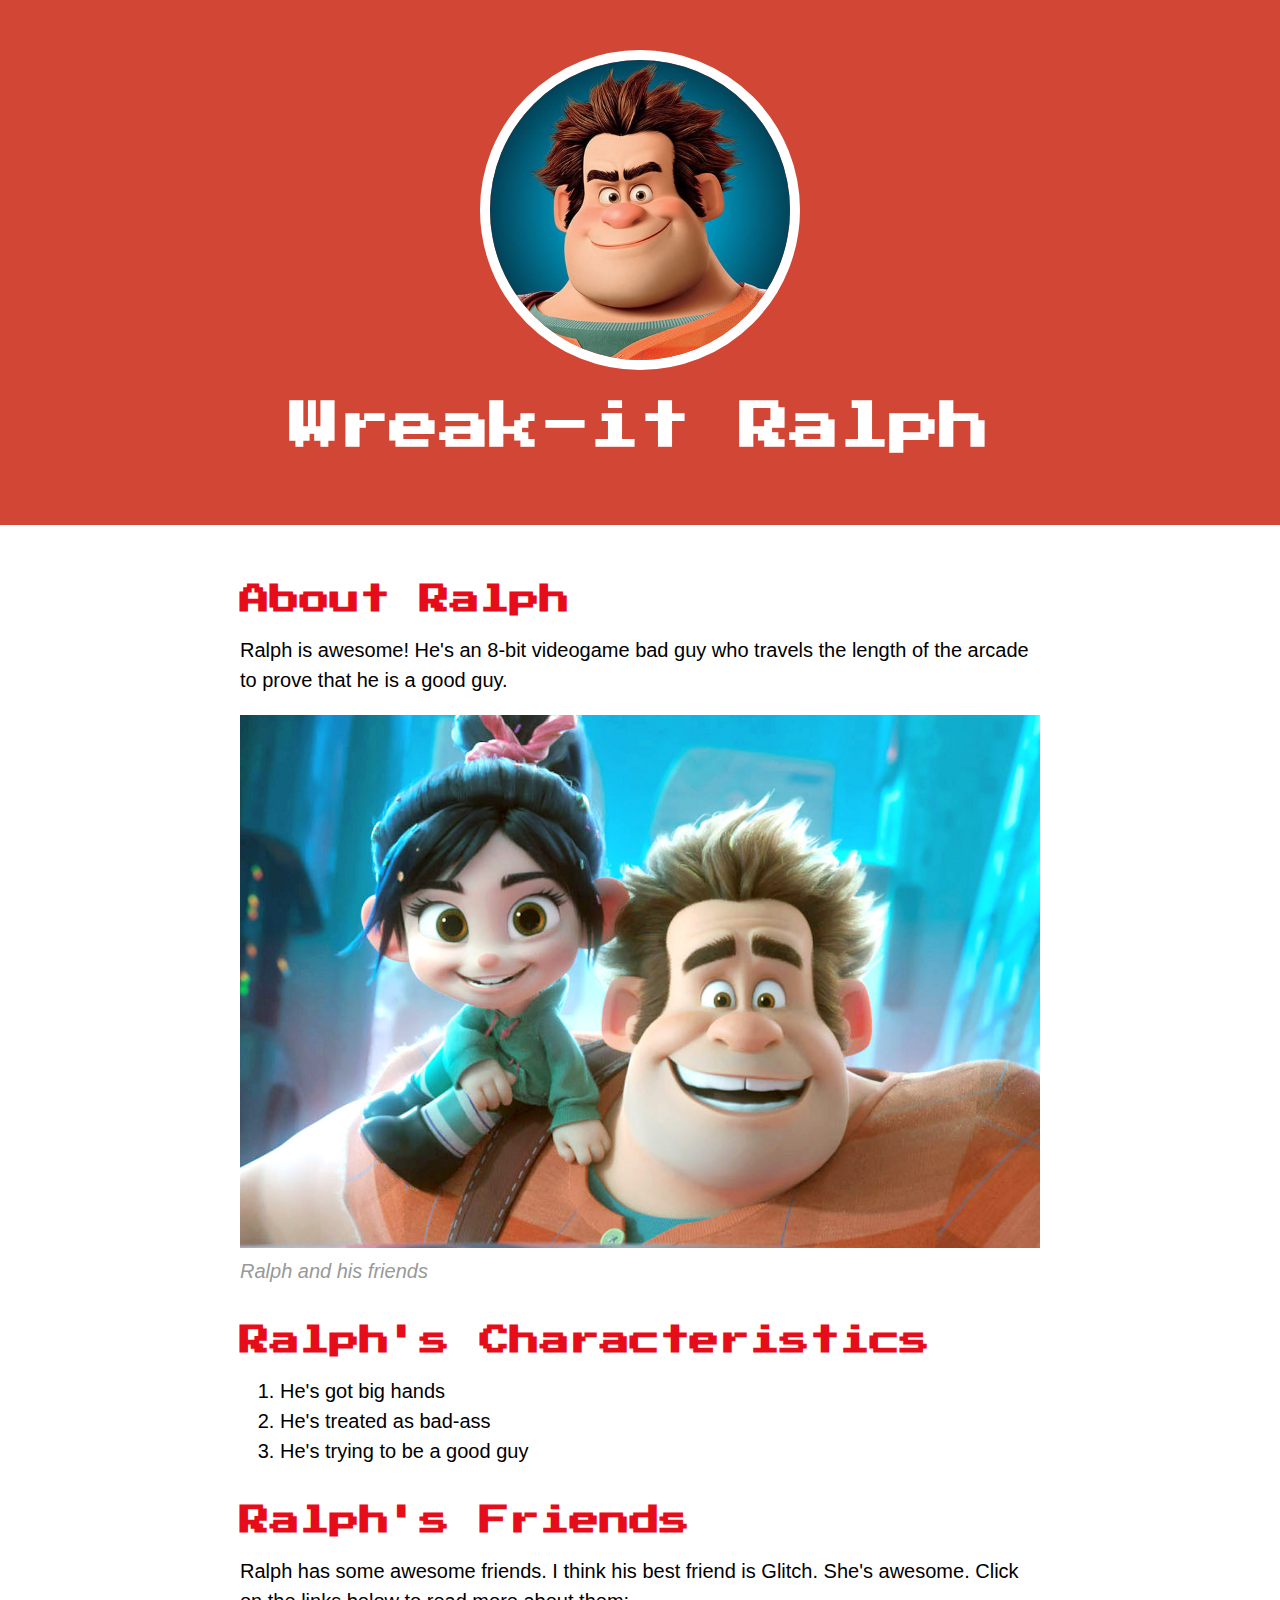
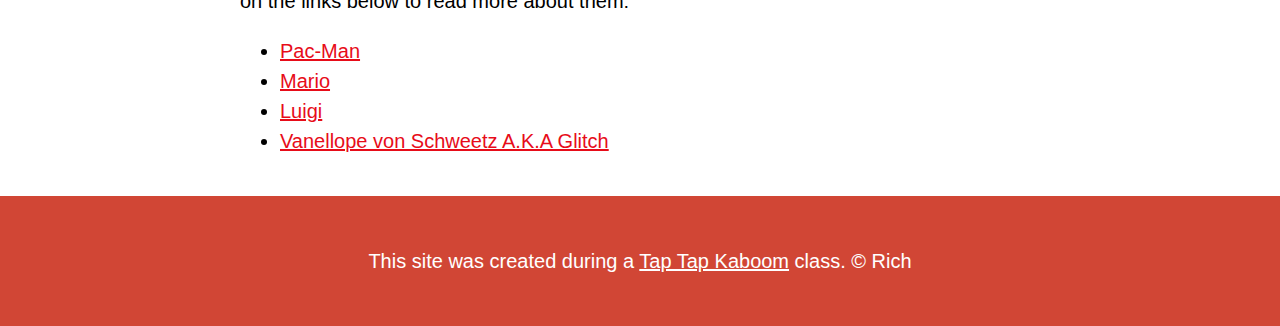
<file: index.html>
<!DOCTYPE html>
<html>
<head>
	<title>Wreak-it Ralph</title>
	<link rel="icon" href="img/ralph-avatar.jpeg">
	<link rel="preconnect" href="https://fonts.googleapis.com">
<link rel="preconnect" href="https://fonts.gstatic.com" crossorigin>
<link href="https://fonts.googleapis.com/css2?family=Press+Start+2P&display=swap" rel="stylesheet">
	<link rel="stylesheet" type="text/css" href="css/hero.css">
</head>
<body>
	<!-- header element -->
<header>
	<img src="img/ralph-avatar.jpeg">
	<h1>Wreak-it Ralph</h1>
</header>
<!-- main element -->
<main>
	<h2>About Ralph</h2>
	<p>Ralph is awesome! He's an 8-bit videogame bad guy who travels the length of the arcade to prove that he is a good guy.</p>
	<img src="img/ralph-big.jpg">
	<p class="caption">Ralph and his friends</p>
	<!-- Characteristics -->
	<h2>Ralph's Characteristics</h2>
	<ol>
		<li>He's got big hands</li>
		<li>He's treated as bad-ass</li>
		<li>He's trying to be a good guy</li>
	</ol>
	<!-- Friends -->
	<h2>Ralph's Friends</h2>
	<p>Ralph has some awesome friends. I think his best friend is Glitch. She's awesome. Click on the links below to read more about them:</p>
	<ul>
		<li><a target="_blank" href="https://en.wikipedia.org/wiki/Pac-Man">Pac-Man</a></li>
		<li><a target="_blank" href="https://en.wikipedia.org/wiki/Mario">Mario</a></li>
		<li><a target="_blank" href="https://en.wikipedia.org/wiki/Luigi">Luigi</a></li>
		<li><a target="_blank" href="https://disney.fandom.com/wiki/Vanellope_von_Schweetz">Vanellope von Schweetz A.K.A Glitch</a></li>
	</ul>
</main>
<!-- Footer element -->
<footer>
	<p>This site was created during a <a target="_blank" href="https://taptapkaboom.com">Tap Tap Kaboom</a> class. &copy; Rich</p>
</footer>
</body>
</html>
</file>
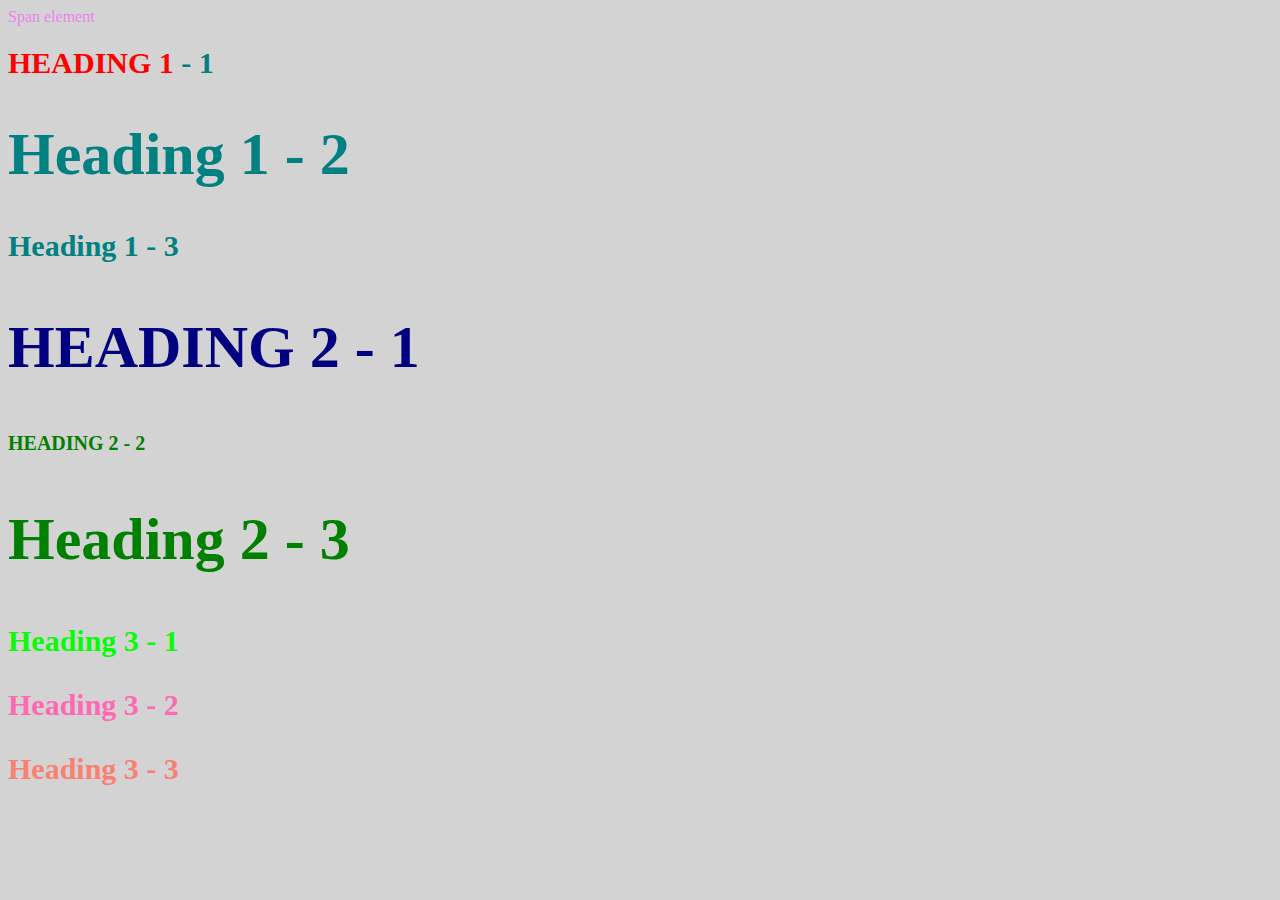
<file: style-test.html>
<!DOCTYPE html>
<head>
	<title>Style test</title>
	<link rel="stylesheet" type="text/css" href="css/test.css">
</head>
<body>
	<span>Span element</span>
	<h1 class="uppercase"><span>Heading 1</span> - 1</h1>
	<h1 class="big">Heading 1 - 2</h1>
	<h1>Heading 1 - 3</h1>
	<h2 class="big uppercase">Heading 2 - 1</h2>
	<h2 class="uppercase">Heading 2 - 2</h2>
	<h2 class="big">Heading 2 - 3</h2>
    <h3 style="font-size:30px; color:#0AFA07">Heading 3 - 1</h3>
	<h3 style="font-size:30px; color:hotpink">Heading 3 - 2</h3>
	<h3 style="font-size:30px; color:salmon">Heading 3 - 3</h3
		>

</body>	
</html>
</file>
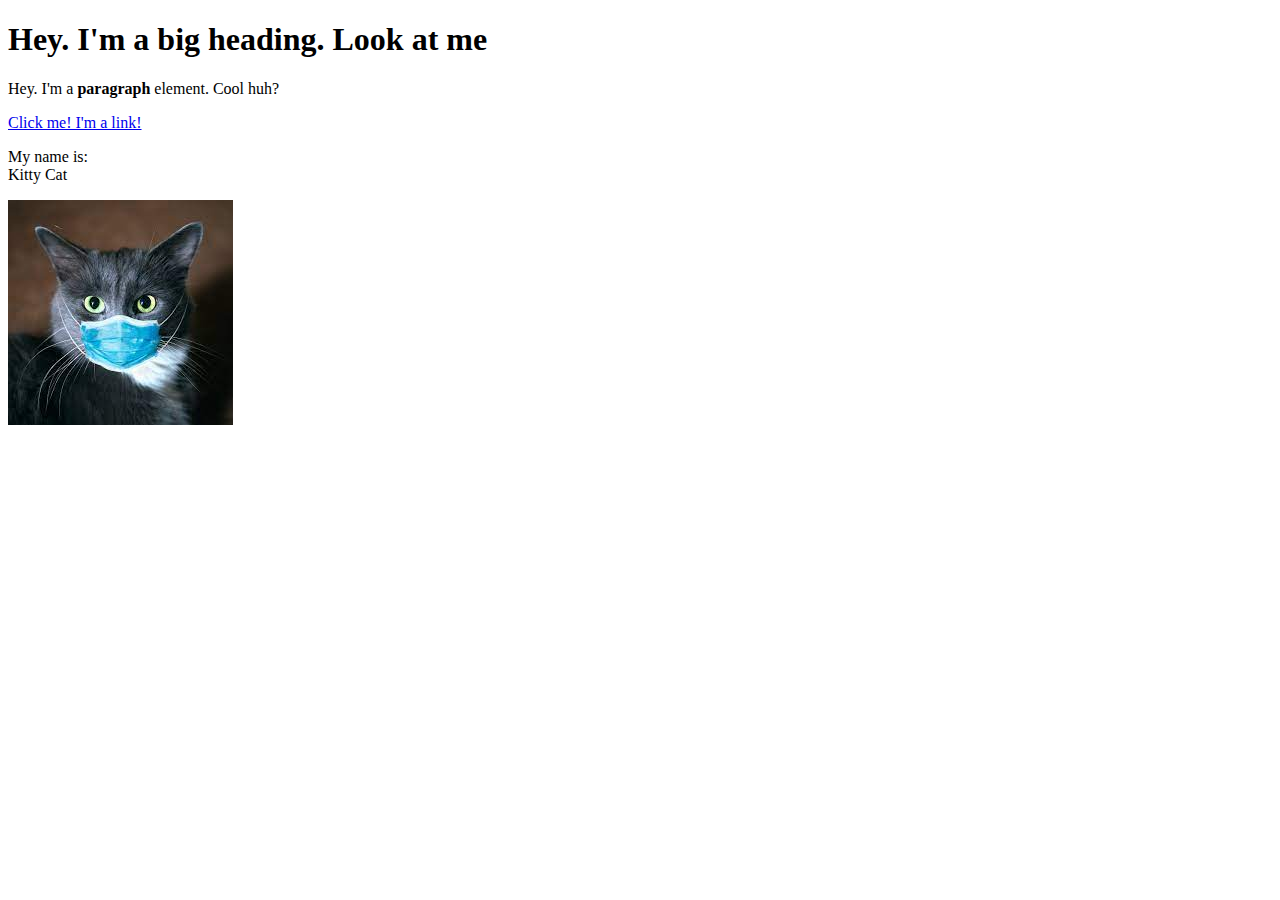
<file: test.html>
<!DOCTYPE html>
<html>
<head>
	<title>Test Page</title>
</head>
<body>
	<h1>Hey. I'm a big heading. Look at me</h1>
	<p>Hey. I'm a <b>paragraph</b> element. Cool huh?</p>
	<a href="https://google.com"target="_blank" title="Let's go to Google">Click me! I'm a link!</a>
	<p>My name is:<br>Kitty Cat</p>
	<img src="img/cat.jpg">
</body>
</html>
</file>
<file: css/hero.css>
body{
	margin:0;
	font-family: 'Helvetica', 'Arial', sans-serif;
	font-size: 20px;
	line-height: 30px;
}

header{
	background-color: #d14635;
	text-align: center;
	padding-top: 50px;
	padding-bottom: 50px;
}

h1,h2{
	font-family: 'Press Start 2P', cursive;
}
header h1{
	color: white;
	font-size: 50px;

}

header img{
	border-radius: 170px;
    width: 300px;
    border: 10px solid white;
}
main{
	max-width: 800px;
	margin: 0 auto;
	padding: 20px;
}
main img{
	max-width: 100%;
}
h2{
	font-size: 30px;
	color: #e70c19;
	margin: 40px 0 10px;
}
a{
	color: #e70c19;
}
a:hover{
	color: white;
	background-color: #483a94;
}
footer{
	background-color: #d14635;
	text-align: center;
	color: white;
	padding: 50px;
}
footer p{
	margin: 0;
}
footer a{
	color: white;
}
footer a:hover{
	opacity: .5;
	background-color: transparent;
}
p.caption{
	color: #999999;
	font-style: italic;
	margin-top: 0;
}
</file>
<file: css/test.css>
body{
	background-color: lightgrey;
}
h1{
	font-size: 30px;
	color: teal;
}
h2{
	color:red;
	font-size: 20px
}
h2{
	color:green;
}
.big{
	font-size: 60px;
}
.uppercase{
	text-transform: uppercase;
}
.big.uppercase{
	color: navy;
}
span{
	color:violet;
}
h1 span{
	color: red;
}
</file>
